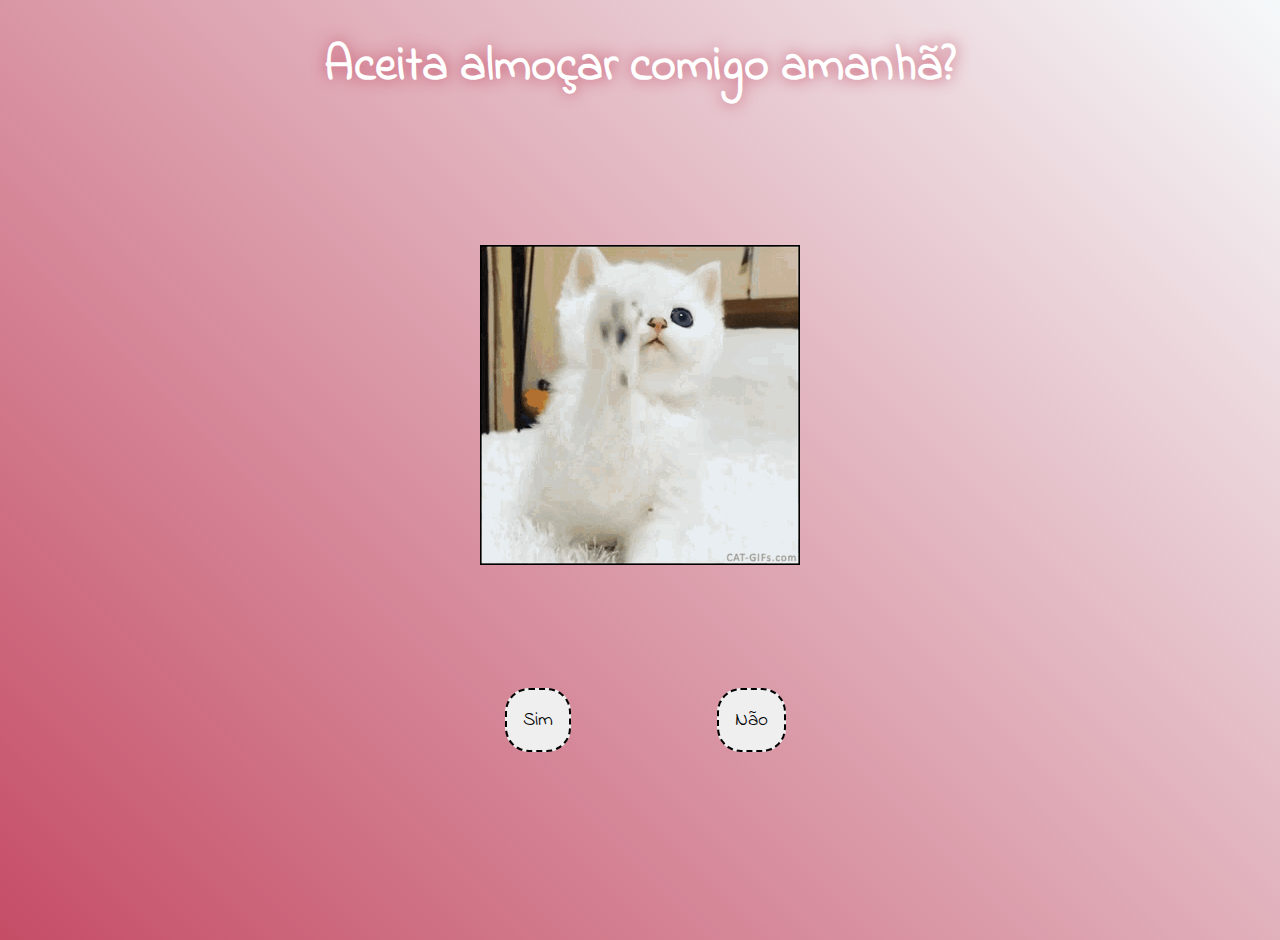
<file: index.html>
<!DOCTYPE html>
<html lang="pt-br">
<head>
    <meta charset="UTF-8">
    <meta http-equiv="X-UA-Compatible" content="IE=edge">
    <meta name="viewport" content="width=device-width, initial-scale=1.0">
    <title>Meow</title>
    <link rel="shortcut icon" href="icone/3204623_animal_cat_circle_domestic_pet_icon.ico" type="image/x-icon">
    <link rel="stylesheet" href="style.css">
</head>
<body>
    <h1>Aceita almoçar comigo amanhã?</h1>
    <div>
        <img src="gif/raizel98-gato.gif">
        <!--<button class="btn-sim">Sim</button>-->
        <a href="respyes.html"><input class="btn-sim" type="button" value="Sim"></a>
        <!--<button class="btn-nao">Não</button>-->
        <a href="respnot.html"><input class="btn-nao" type="button" value="Não"></a>
    </div>
</body>
</html>
</file>
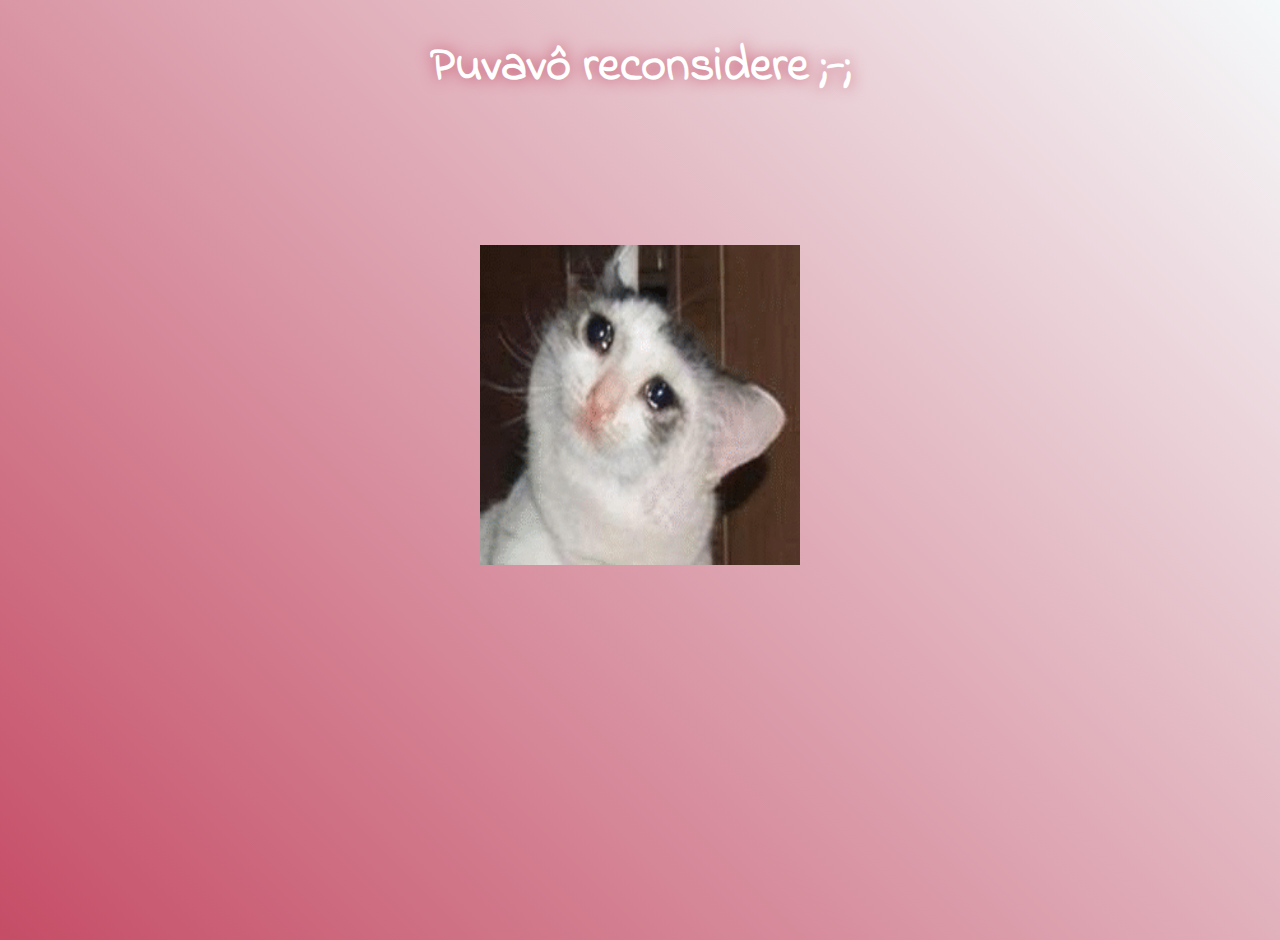
<file: respnot.html>
<!DOCTYPE html>
<html lang="pt-br">
<head>
    <meta charset="UTF-8">
    <meta http-equiv="X-UA-Compatible" content="IE=edge">
    <meta name="viewport" content="width=device-width, initial-scale=1.0">
    <title>Naau</title>
    <link rel="shortcut icon" href="icone/3204623_animal_cat_circle_domestic_pet_icon.ico" type="image/x-icon">

    <style>
        @import url('https://fonts.googleapis.com/css2?family=Indie+Flower&display=swap');

        body {
            height: 100vh;
            background: rgb(197,77,102);
            background: linear-gradient(45deg, rgba(197,77,102,1) 0%, rgba(245,249,250,1) 100%) no-repeat;
            overflow: hidden;
        }

        body > h1 {
            font-family: 'Indie Flower', "cursive";
            font-size: 3em;
            text-align: center;
            color: rgb(255, 255, 255);
            text-shadow: 0 0 15px rgb(197,77,102);
        }

        img {
            position: absolute;
            height: 20rem;
            width: 20rem;
            left: 50vw;
            top: 45vh;
            transform: translate(-50%, -50%)
        }
    </style>
</head>
<body>
    <h1>Puvavô reconsidere ;-;</h1>
    <img src="gif/uRIG6t.gif" alt="">
</body>
</html>
</file>
<file: style.css>
@charset "UTF-8";

@import url('https://fonts.googleapis.com/css2?family=Indie+Flower&display=swap');

body {
    height: 100vh;
    background: rgb(197,77,102);
    background: linear-gradient(45deg, rgba(197,77,102,1) 0%, rgba(245,249,250,1) 100%) no-repeat;
    overflow: hidden;
}

body > h1 {
    font-family: 'Indie Flower', "cursive";
    font-size: 3em;
    text-align: center;
    color: rgb(255, 255, 255);
    text-shadow: 0 0 15px rgb(197,77,102);
}

img {
    position: absolute;
    height: 20rem;
    width: 20rem;
    left: 50vw;
    top: 45vh;
    transform: translate(-50%, -50%)
}

.btn-sim {
    display: flex;
    position: absolute;
    margin: 0;              
    top: 80%;   
    left: 42vw; 
    font-family: 'Indie Flower', "cursive";
    font-size: 1.2em;
    padding: 1rem 1rem;
    margin: 0;
    border-radius: 1.5rem;
    border-style: dashed;
    cursor: pointer;         
    transform: translate(-50%, -50%)
 }

 .btn-sim:hover {
    color: rgb(197,77,102);
 }
 
 .btn-nao {
    display: flex;
    position: absolute;
    margin: 0;              
    top: 80vh; 
    left: 56vw;
    font-family: 'Indie Flower', "cursive";
    font-size: 1.2em;
    padding: 1rem 1rem;
    margin: 0;
    border-radius: 1.5rem;
    border-style: dashed;
    cursor: pointer;       
    transform: translate(0, -50%)
}

.btn-nao:hover {
    color: rgb(197,77,102);
 }
</file>
